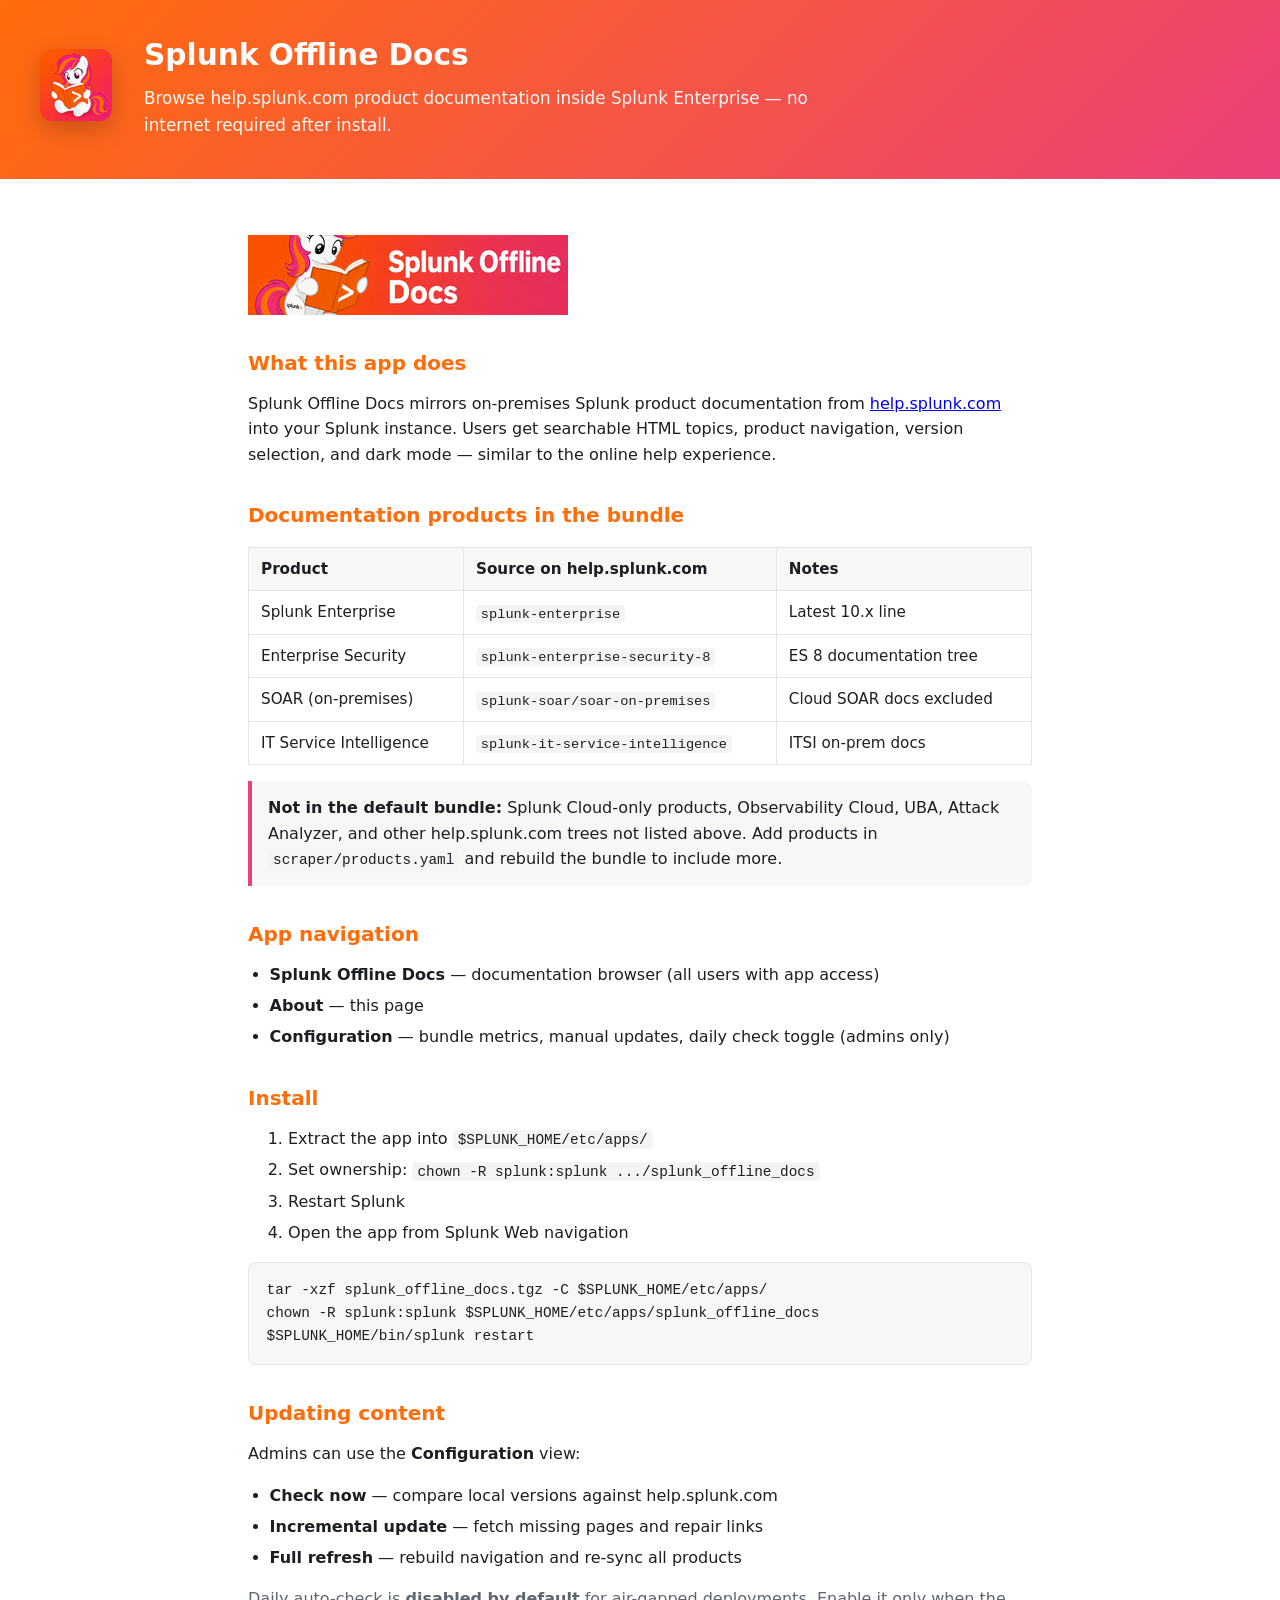
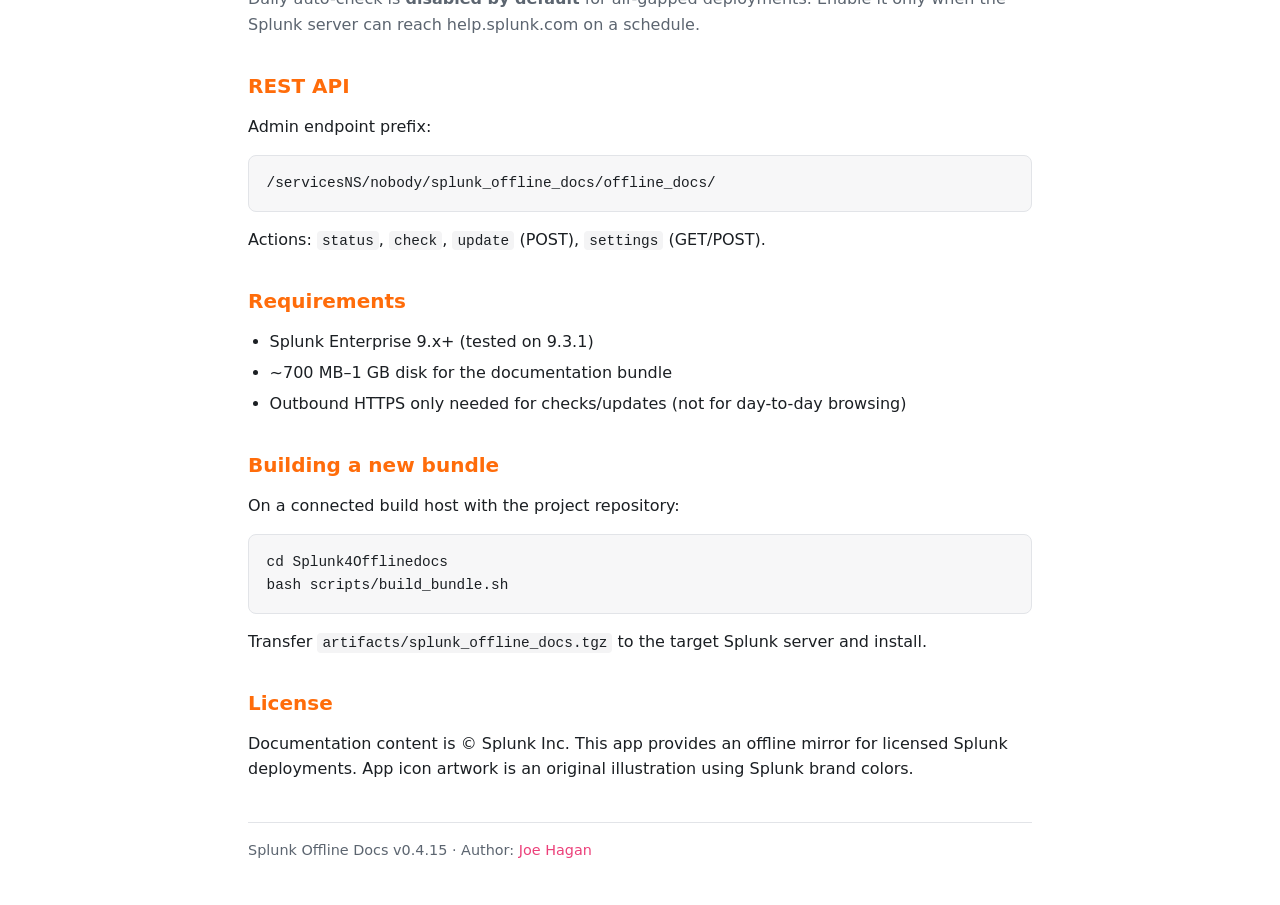
<file: splunk_offline_docs/appserver/static/about.html>
<!DOCTYPE html>
<html lang="en">
<head>
  <meta charset="utf-8">
  <meta name="viewport" content="width=device-width, initial-scale=1">
  <title>About — Splunk Offline Docs</title>
  <link rel="stylesheet" href="css/about.css">
</head>
<body>
  <header class="hero">
    <img src="images/appIcon_2x.png" alt="Buttercup reading documentation">
    <div>
      <h1>Splunk Offline Docs</h1>
      <p class="tagline">Browse help.splunk.com product documentation inside Splunk Enterprise — no internet required after install.</p>
    </div>
  </header>

  <main class="wrap">
    <div class="logo-row">
      <img src="images/appLogo_2x.png" alt="Splunk Offline Docs logo">
    </div>

    <h2>What this app does</h2>
    <p>
      Splunk Offline Docs mirrors on-premises Splunk product documentation from
      <a href="https://help.splunk.com" target="_blank" rel="noopener noreferrer">help.splunk.com</a>
      into your Splunk instance. Users get searchable HTML topics, product navigation,
      version selection, and dark mode — similar to the online help experience.
    </p>

    <h2>Documentation products in the bundle</h2>
    <table>
      <thead>
        <tr><th>Product</th><th>Source on help.splunk.com</th><th>Notes</th></tr>
      </thead>
      <tbody>
        <tr>
          <td>Splunk Enterprise</td>
          <td><code>splunk-enterprise</code></td>
          <td>Latest 10.x line</td>
        </tr>
        <tr>
          <td>Enterprise Security</td>
          <td><code>splunk-enterprise-security-8</code></td>
          <td>ES 8 documentation tree</td>
        </tr>
        <tr>
          <td>SOAR (on-premises)</td>
          <td><code>splunk-soar/soar-on-premises</code></td>
          <td>Cloud SOAR docs excluded</td>
        </tr>
        <tr>
          <td>IT Service Intelligence</td>
          <td><code>splunk-it-service-intelligence</code></td>
          <td>ITSI on-prem docs</td>
        </tr>
      </tbody>
    </table>

    <div class="note">
      <strong>Not in the default bundle:</strong> Splunk Cloud-only products, Observability Cloud,
      UBA, Attack Analyzer, and other help.splunk.com trees not listed above. Add products in
      <code>scraper/products.yaml</code> and rebuild the bundle to include more.
    </div>

    <h2>App navigation</h2>
    <ul>
      <li><strong>Splunk Offline Docs</strong> — documentation browser (all users with app access)</li>
      <li><strong>About</strong> — this page</li>
      <li><strong>Configuration</strong> — bundle metrics, manual updates, daily check toggle (admins only)</li>
    </ul>

    <h2>Install</h2>
    <ol>
      <li>Extract the app into <code>$SPLUNK_HOME/etc/apps/</code></li>
      <li>Set ownership: <code>chown -R splunk:splunk .../splunk_offline_docs</code></li>
      <li>Restart Splunk</li>
      <li>Open the app from Splunk Web navigation</li>
    </ol>

    <pre>tar -xzf splunk_offline_docs.tgz -C $SPLUNK_HOME/etc/apps/
chown -R splunk:splunk $SPLUNK_HOME/etc/apps/splunk_offline_docs
$SPLUNK_HOME/bin/splunk restart</pre>

    <h2>Updating content</h2>
    <p>Admins can use the <strong>Configuration</strong> view:</p>
    <ul>
      <li><strong>Check now</strong> — compare local versions against help.splunk.com</li>
      <li><strong>Incremental update</strong> — fetch missing pages and repair links</li>
      <li><strong>Full refresh</strong> — rebuild navigation and re-sync all products</li>
    </ul>
    <p class="muted">
      Daily auto-check is <strong>disabled by default</strong> for air-gapped deployments.
      Enable it only when the Splunk server can reach help.splunk.com on a schedule.
    </p>

    <h2>REST API</h2>
    <p>Admin endpoint prefix:</p>
    <pre>/servicesNS/nobody/splunk_offline_docs/offline_docs/</pre>
    <p>Actions: <code>status</code>, <code>check</code>, <code>update</code> (POST), <code>settings</code> (GET/POST).</p>

    <h2>Requirements</h2>
    <ul>
      <li>Splunk Enterprise 9.x+ (tested on 9.3.1)</li>
      <li>~700 MB–1 GB disk for the documentation bundle</li>
      <li>Outbound HTTPS only needed for checks/updates (not for day-to-day browsing)</li>
    </ul>

    <h2>Building a new bundle</h2>
    <p>On a connected build host with the project repository:</p>
    <pre>cd Splunk4Offlinedocs
bash scripts/build_bundle.sh</pre>
    <p>Transfer <code>artifacts/splunk_offline_docs.tgz</code> to the target Splunk server and install.</p>

    <h2>License</h2>
    <p>
      Documentation content is © Splunk Inc. This app provides an offline mirror for licensed
      Splunk deployments. App icon artwork is an original illustration using Splunk brand colors.
    </p>

    <footer class="footer">
      Splunk Offline Docs v0.4.15 · Author:
      <a href="mailto:joehaga@cisco.com">Joe Hagan</a>
    </footer>
  </main>
</body>
</html>
</file>
<file: splunk_offline_docs/appserver/static/css/about.css>
:root {
  --splunk-orange: #ff6c0a;
  --splunk-pink: #ec407a;
  --text: #1b1f23;
  --muted: #5c6570;
  --border: #e2e4e8;
  --panel: #f7f7f8;
  --code-bg: #f4f4f5;
}

* { box-sizing: border-box; }

body {
  margin: 0;
  font-family: "Splunk Platform Sans", "Segoe UI", system-ui, sans-serif;
  color: var(--text);
  line-height: 1.6;
  background: #fff;
}

.hero {
  background: linear-gradient(135deg, var(--splunk-orange) 0%, var(--splunk-pink) 100%);
  color: #fff;
  padding: 2rem 2.5rem 2.5rem;
  display: flex;
  gap: 2rem;
  align-items: center;
  flex-wrap: wrap;
}

.hero img {
  width: 72px;
  height: 72px;
  object-fit: cover;
  border-radius: 12px;
  box-shadow: 0 8px 24px rgba(0, 0, 0, 0.2);
  flex: 0 0 72px;
}

.hero h1 {
  margin: 0 0 0.35rem;
  font-size: 1.85rem;
  font-weight: 700;
}

.hero .tagline {
  margin: 0;
  opacity: 0.95;
  font-size: 1.05rem;
  max-width: 42rem;
}

.wrap {
  max-width: 52rem;
  margin: 0 auto;
  padding: 2rem 1.5rem 3rem;
}

h2 {
  margin: 2rem 0 0.75rem;
  font-size: 1.25rem;
  color: var(--splunk-orange);
}

h3 {
  margin: 1.25rem 0 0.5rem;
  font-size: 1.05rem;
}

p, ul, ol { margin: 0 0 1rem; }

ul { padding-left: 1.35rem; }

li { margin-bottom: 0.35rem; }

code, pre {
  font-family: "Splunk Platform Mono", ui-monospace, monospace;
  font-size: 0.9em;
}

code {
  background: var(--code-bg);
  padding: 0.12em 0.35em;
  border-radius: 4px;
}

pre {
  background: var(--panel);
  border: 1px solid var(--border);
  border-radius: 8px;
  padding: 1rem 1.1rem;
  overflow-x: auto;
}

.note {
  background: var(--panel);
  border-left: 4px solid var(--splunk-pink);
  padding: 0.85rem 1rem;
  border-radius: 0 8px 8px 0;
  margin: 1rem 0;
}

table {
  width: 100%;
  border-collapse: collapse;
  margin: 1rem 0;
  font-size: 0.95rem;
}

th, td {
  border: 1px solid var(--border);
  padding: 0.55rem 0.75rem;
  text-align: left;
}

th {
  background: var(--panel);
  font-weight: 600;
}

.muted { color: var(--muted); }

.footer {
  margin-top: 2.5rem;
  padding-top: 1rem;
  border-top: 1px solid var(--border);
  font-size: 0.9rem;
  color: var(--muted);
}

.footer a {
  color: var(--splunk-pink);
  text-decoration: none;
}

.footer a:hover {
  text-decoration: underline;
}

.logo-row {
  display: flex;
  align-items: center;
  gap: 1rem;
  margin: 1.5rem 0;
}

.logo-row img {
  display: block;
  width: 320px;
  max-width: 100%;
  height: auto;
  aspect-ratio: 4 / 1;
  object-fit: contain;
}
</file>
